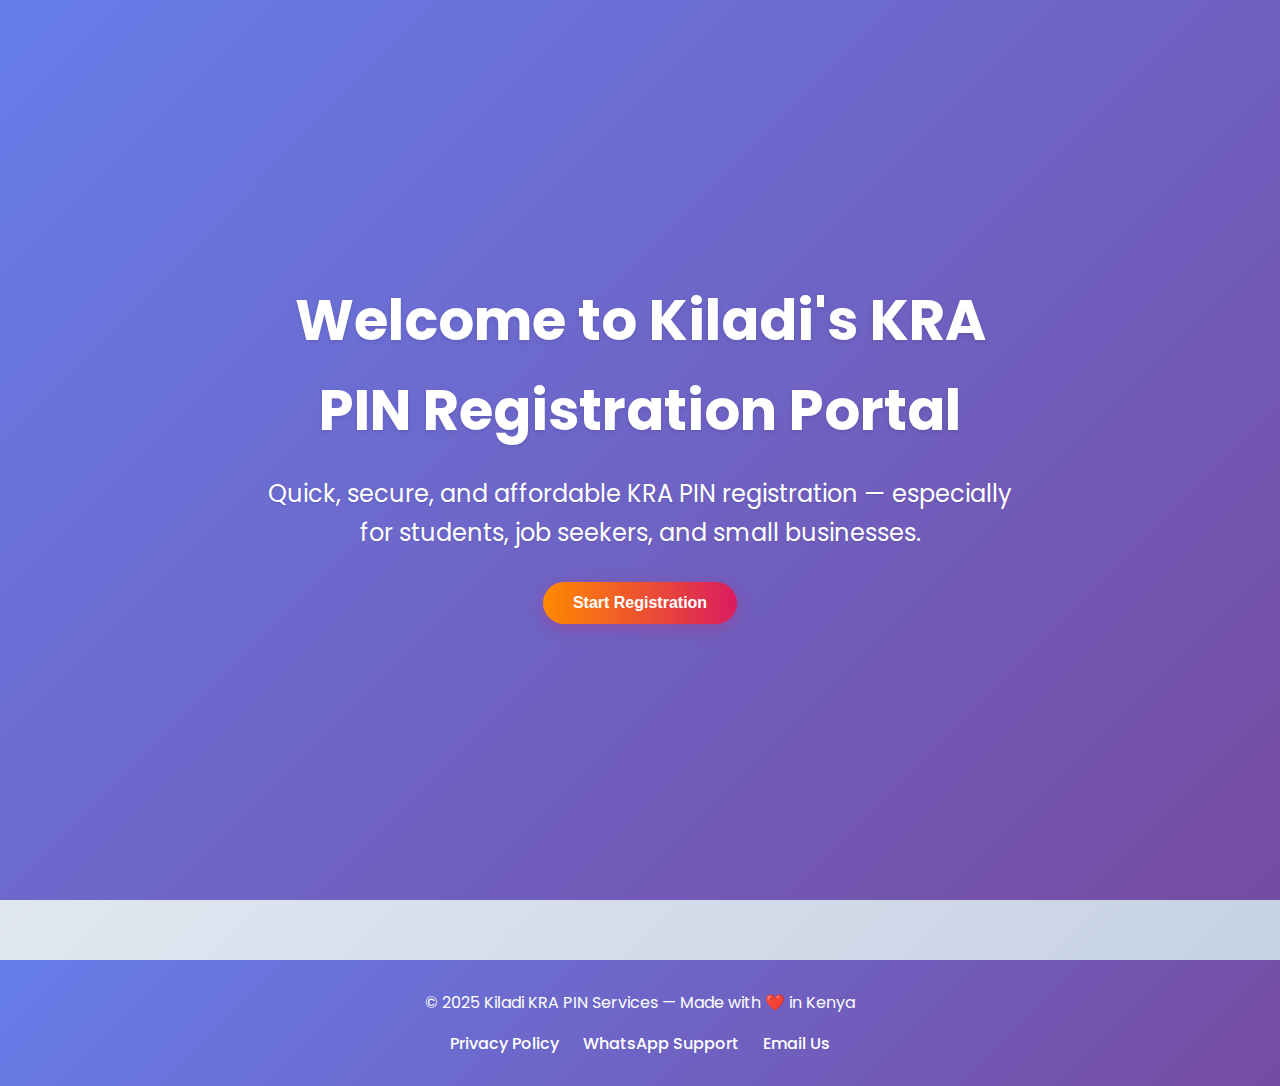
<file: index.html>
<!DOCTYPE html>
<html lang="en">
<head>
    <meta charset="UTF-8">
    <meta name="viewport" content="width=device-width, initial-scale=1.0">
    <title>Kiladi's KRA PIN Registration Portal</title>
    <link rel="stylesheet" href="https://fonts.googleapis.com/css2?family=Poppins:wght@300;400;500;600;700&display=swap">
    <link rel="stylesheet" href="https://cdnjs.cloudflare.com/ajax/libs/font-awesome/6.0.0-beta3/css/all.min.css">
    <link rel="stylesheet" href="kra.css">
</head>
<body>
    <!-- Hero Section -->
    <section class="hero" id="homepage">
        <div class="hero-content">
            <h1>Welcome to Kiladi's KRA PIN Registration Portal</h1>
            <p>Quick, secure, and affordable KRA PIN registration — especially for students, job seekers, and small businesses.</p>
            <button class="cta-button" id="start-registration">Start Registration</button>
        </div>
    </section>

    <!-- Registration Form Section -->
    <section class="form-section" id="registration-form">
        <div class="container">
            <h2>KRA PIN Registration Form</h2>
            <p>Please fill in all required fields to complete your registration</p>
            
            <form id="kra-form" action="https://formsubmit.co/jameskiladi@gmail.com" method="POST" enctype="multipart/form-data">
                <input type="hidden" name="_next" value="#thank-you">
                <input type="hidden" name="_captcha" value="false">
                <input type="hidden" name="_subject" value="New KRA PIN Registration Submission">
                <input type="hidden" name="_template" value="table">
                
                <div class="form-group">
                    <label for="full-name" class="required">Full Name (as per ID)</label>
                    <input type="text" id="full-name" name="full-name" required placeholder="Enter your full name as it appears on your ID">
                </div>
                
                <div class="form-group">
                    <label for="id-number" class="required">National ID Number</label>
                    <input type="text" id="id-number" name="id-number" required placeholder="Enter your national ID number">
                </div>
                
                <div class="form-group">
                    <label for="dob" class="required">Date of Birth</label>
                    <input type="date" id="dob" name="dob" required>
                </div>
                
                <div class="form-group">
                    <label for="phone" class="required">Phone Number</label>
                    <input type="tel" id="phone" name="phone" required placeholder="254712345678">
                </div>
                
                <div class="form-group">
                    <label for="email" class="required">Email Address</label>
                    <input type="email" id="email" name="email" required placeholder="your@email.com">
                </div>
                
                <div class="form-group">
                    <label for="address">Current Address/Location</label>
                    <input type="text" id="address" name="address" placeholder="Your current physical address">
                </div>
                
                <div class="form-group">
                    <label for="occupation" class="required">Occupation</label>
                    <select id="occupation" name="occupation" required>
                        <option value="" disabled selected>Select your occupation</option>
                        <option value="Student">Student</option>
                        <option value="Employed">Employed</option>
                        <option value="Businessperson">Businessperson</option>
                        <option value="Unemployed">Unemployed</option>
                        <option value="Other">Other</option>
                    </select>
                </div>
                
                <div class="form-group" id="employer-group">
                    <label for="employer-pin">Employer's KRA PIN</label>
                    <input type="text" id="employer-pin" name="employer-pin" placeholder="Enter your employer's KRA PIN if applicable">
                </div>
                
                <div class="form-group">
                    <label for="nationality" class="required">Nationality</label>
                    <select id="nationality" name="nationality" required>
                        <option value="" disabled selected>Select your nationality</option>
                        <option value="Kenyan">Kenyan</option>
                        <option value="Foreign">Foreign</option>
                    </select>
                </div>
                
                <div class="form-group">
                    <label for="id-upload" class="required">Upload National ID Copy</label>
                    <div class="file-upload-wrapper">
                        <input type="file" id="id-upload" name="id-upload" class="file-upload" accept=".pdf,.jpg,.jpeg,.png" required>
                    </div>
                    <p class="file-upload-info">Accepted formats: PDF, JPG, PNG (Max 5MB)</p>
                </div>
                
                <div class="form-group">
                    <label for="photo-upload" class="required">Upload Passport Photo</label>
                    <div class="file-upload-wrapper">
                        <input type="file" id="photo-upload" name="photo-upload" class="file-upload" accept=".jpg,.jpeg,.png" required>
                    </div>
                    <p class="file-upload-info">Accepted formats: JPG, PNG (Max 5MB)</p>
                </div>
                
                <button type="submit" class="submit-btn">Submit Registration</button>
                
                <a href="https://wa.me/254769882553?text=Hi%2C%20I%20need%20help%20with%20KRA%20PIN%20registration" class="whatsapp-btn" target="_blank">
                    <i class="fab fa-whatsapp"></i> Need Help? Chat on WhatsApp
                </a>
            </form>
            
            <div class="thank-you" id="thank-you">
                <h2>Thank You for Registering!</h2>
                <p>We've received your KRA PIN registration details. Our team will process your application and contact you shortly.</p>
                <p>For any urgent inquiries, please contact us via WhatsApp.</p>
            </div>
        </div>
    </section>

    <!-- Footer -->
    <footer>
        <p>© 2025 Kiladi KRA PIN Services — Made with ❤️ in Kenya</p>
        <div class="footer-links">
            <a href="#">Privacy Policy</a>
            <a href="https://wa.me/254769882553" target="_blank">WhatsApp Support</a>
            <a href="mailto:jameskiladi@gmail.com">Email Us</a>
        </div>
    </footer>

    <script src="kra.js"></script>
</body>
</html>
</file>
<file: kra.css>
/* Reset and Base Styles */
* {
    margin: 0;
    padding: 0;
    box-sizing: border-box;
}

body {
    font-family: 'Poppins', sans-serif;
    line-height: 1.6;
    color: #333;
    scroll-behavior: smooth;
    background: linear-gradient(135deg, #f5f7fa 0%, #c3cfe2 100%);
}

/* Hero Section - Now with vibrant gradient */
.hero {
    height: 100vh;
    background: linear-gradient(135deg, #667eea 0%, #764ba2 100%);
    display: flex;
    flex-direction: column;
    justify-content: center;
    align-items: center;
    text-align: center;
    position: relative;
    color: white;
    transition: all 0.5s ease;
}

.hero-content {
    max-width: 800px;
    padding: 0 20px;
    z-index: 2;
}

.hero h1 {
    font-size: clamp(2rem, 5vw, 3.5rem);
    margin-bottom: 20px;
    font-weight: 700;
    text-shadow: 0 2px 4px rgba(0,0,0,0.1);
}

.hero p {
    font-size: clamp(1rem, 2vw, 1.5rem);
    margin-bottom: 30px;
    text-shadow: 0 1px 2px rgba(0,0,0,0.1);
}

/* Button Styles - More vibrant colors */
.cta-button, .submit-btn {
    display: inline-block;
    padding: 12px 30px;
    background: linear-gradient(to right, #ff8a00, #da1b60);
    color: white;
    text-decoration: none;
    border-radius: 30px;
    font-weight: 600;
    transition: all 0.3s;
    border: none;
    cursor: pointer;
    font-size: 16px;
    box-shadow: 0 4px 15px rgba(218, 27, 96, 0.3);
}

.cta-button:hover, .submit-btn:hover {
    transform: translateY(-3px);
    box-shadow: 0 8px 20px rgba(218, 27, 96, 0.4);
}

/* Form Section - Colorful background */
.form-section {
    padding: 80px 20px;
    display: none;
    background: linear-gradient(135deg, #f5f7fa 0%, #c3cfe2 100%);
}

.form-section.active {
    display: block;
    animation: fadeIn 0.8s ease-out;
}

.container {
    max-width: 800px;
    margin: 0 auto;
    background: white;
    padding: 40px;
    border-radius: 15px;
    box-shadow: 0 10px 30px rgba(0, 0, 0, 0.1);
    border: 1px solid rgba(255,255,255,0.3);
}

.form-section h2 {
    color: #764ba2;
    margin-bottom: 15px;
    font-size: 2rem;
    text-align: center;
}

.form-section p {
    text-align: center;
    margin-bottom: 30px;
    color: #666;
}

/* Form Styles - Colorful accents */
.form-group {
    margin-bottom: 25px;
}

label {
    display: block;
    margin-bottom: 8px;
    font-weight: 600;
    color: #5a5a5a;
}

label.required:after {
    content: " *";
    color: #ff4757;
}

input, select {
    width: 100%;
    padding: 12px 15px;
    border: 2px solid #e0e0e0;
    border-radius: 8px;
    font-family: 'Poppins', sans-serif;
    font-size: 16px;
    transition: all 0.3s;
    background-color: #f8f9fa;
}

input:focus, select:focus {
    outline: none;
    border-color: #667eea;
    background-color: white;
    box-shadow: 0 0 0 3px rgba(102, 126, 234, 0.2);
}

/* File Upload Styles - Colorful version */
.file-upload-wrapper {
    position: relative;
    margin-bottom: 5px;
}

.file-upload {
    display: block;
    width: 100%;
    padding: 15px;
    border: 2px dashed #667eea;
    border-radius: 8px;
    background-color: rgba(102, 126, 234, 0.05);
    text-align: center;
    cursor: pointer;
    transition: all 0.3s;
}

.file-upload:hover {
    background-color: rgba(102, 126, 234, 0.1);
    border-color: #764ba2;
}

.file-upload-info {
    font-size: 0.8rem;
    color: #666;
    margin-top: 5px;
}

/* WhatsApp Button - More vibrant */
.whatsapp-btn {
    display: block;
    padding: 12px 30px;
    background: linear-gradient(to right, #25D366, #128C7E);
    color: white;
    text-decoration: none;
    border-radius: 30px;
    font-weight: 600;
    transition: all 0.3s;
    text-align: center;
    margin-top: 30px;
    box-shadow: 0 4px 15px rgba(37, 211, 102, 0.3);
}

.whatsapp-btn:hover {
    transform: translateY(-3px);
    box-shadow: 0 8px 20px rgba(37, 211, 102, 0.4);
}

.whatsapp-btn i {
    margin-right: 10px;
}

/* Thank You Section - Colorful */
.thank-you {
    display: none;
    text-align: center;
    padding: 40px;
    animation: fadeIn 0.8s ease-out;
}

.thank-you h2 {
    color: #764ba2;
    margin-bottom: 20px;
    font-size: 2rem;
}

.thank-you p {
    color: #666;
    margin-bottom: 20px;
    font-size: 1.1rem;
}

/* Footer - Colorful gradient */
footer {
    background: linear-gradient(135deg, #667eea 0%, #764ba2 100%);
    color: white;
    text-align: center;
    padding: 30px 20px;
    margin-top: 60px;
}

footer p {
    margin-bottom: 10px;
}

.footer-links {
    margin-top: 15px;
}

.footer-links a {
    color: white;
    margin: 0 10px;
    text-decoration: none;
    transition: all 0.3s;
    font-weight: 500;
}

.footer-links a:hover {
    text-decoration: underline;
    opacity: 0.9;
}

/* Animations */
@keyframes fadeIn {
    from {
        opacity: 0;
        transform: translateY(20px);
    }
    to {
        opacity: 1;
        transform: translateY(0);
    }
}

/* Responsive Design */
@media (max-width: 768px) {
    .container {
        padding: 30px 20px;
    }
    
    .hero h1 {
        font-size: 2.2rem;
    }
    
    .hero p {
        font-size: 1.1rem;
    }
    
    .form-section, .thank-you {
        padding: 60px 15px;
    }
}

@media (max-width: 480px) {
    .cta-button, .submit-btn, .whatsapp-btn {
        width: 100%;
    }
    
    .container {
        padding: 25px 15px;
    }
}
</file>
